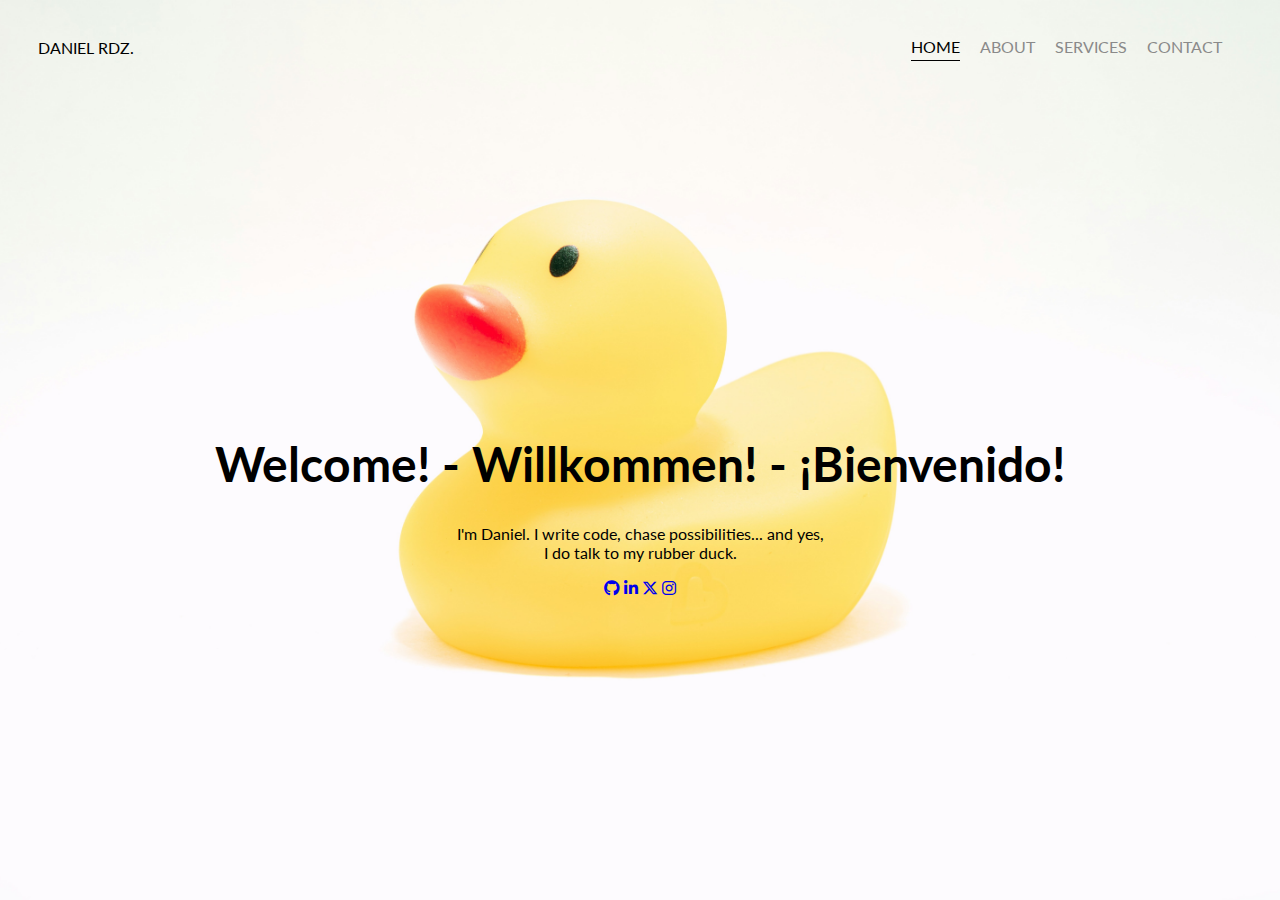
<file: index.html>
<!DOCTYPE html>
<html lang="en">
  <head>
    <meta charset="UTF-8" />
    <meta name="viewport" content="width=device-width, initial-scale=1.0" />
    <link
      rel="stylesheet"
      href="https://cdnjs.cloudflare.com/ajax/libs/font-awesome/6.7.2/css/all.min.css"
      integrity="sha512-Evv84Mr4kqVGRNSgIGL/F/aIDqQb7xQ2vcrdIwxfjThSH8CSR7PBEakCr51Ck+w+/U6swU2Im1vVX0SVk9ABhg=="
      crossorigin="anonymous"
      referrerpolicy="no-referrer"
    />
    <title>Home</title>
    <!-- Favicon clásico -->
    <link rel="icon" type="image/x-icon" href="assets/icons/favicon.ico" />
    <!-- Favicons modernos -->
    <link
      rel="icon"
      type="image/png"
      sizes="32x32"
      href="assets/icons/favicon-32x32.png"
    />
    <link
      rel="icon"
      type="image/png"
      sizes="16x16"
      href="assets/icons/favicon-16x16.png"
    />
    <!-- Android -->
    <link
      rel="icon"
      type="image/png"
      sizes="192x192"
      href="assets/icons/android-chrome-192x192.png"
    />
    <link
      rel="icon"
      type="image/png"
      sizes="512x512"
      href="assets/icons/android-chrome-512x512.png"
    />
    <!-- Apple -->
    <link rel="apple-touch-icon" href="assets/icons/apple-touch-icon.png" />
    <!-- Manifest -->
    <link rel="manifest" href="assets/icons/site.webmanifest" />
    <link
      href="https://fonts.googleapis.com/css2?family=Lato&display=swap"
      rel="stylesheet"
    />
    <link rel="stylesheet" href="styles.css" />
  </head>

  <body>
    <div class="container hero">
      <header>
        <div id="navbar"></div>
      </header>
      <main>
        <section id="hero">
          <div class="salute">
            <h1>Welcome! - Willkommen! - ¡Bienvenido!</h1>
          </div>
          <div class="about-me">
            <p>
              <span class="highlight">I'm Daniel.</span> I write code, chase
              possibilities... and yes, <br />
              <span class="highlight">I do talk to my rubber duck.</span>
            </p>
          </div>
          <div class="media-links">
            <a href="https://github.com/DaniRdz" target="_blank"
              ><i class="fa-brands fa-github"></i
            ></a>
            <a
              href="https://www.linkedin.com/in/daniel-rodr%C3%ADguez-contreras/"
              target="_blank"
              ><i class="fa-brands fa-linkedin-in"></i
            ></a>
            <a href="https://twitter.com/RdzCore" target="_blank"
              ><i class="fa-brands fa-x-twitter"></i
            ></a>
            <a href="https://www.instagram.com/rdzcore/" target="_blank"
              ><i class="fa-brands fa-instagram"></i
            ></a>
          </div>
        </section>
      </main>
    </div>

    <script>
      fetch("navbar.html")
        .then((res) => res.text())
        .then((data) => {
          document.getElementById("navbar").innerHTML = data;

          const script = document.createElement("script");
          script.src = "navbar.js";
          document.body.appendChild(script);
        });
    </script>
  </body>
</html>
</file>
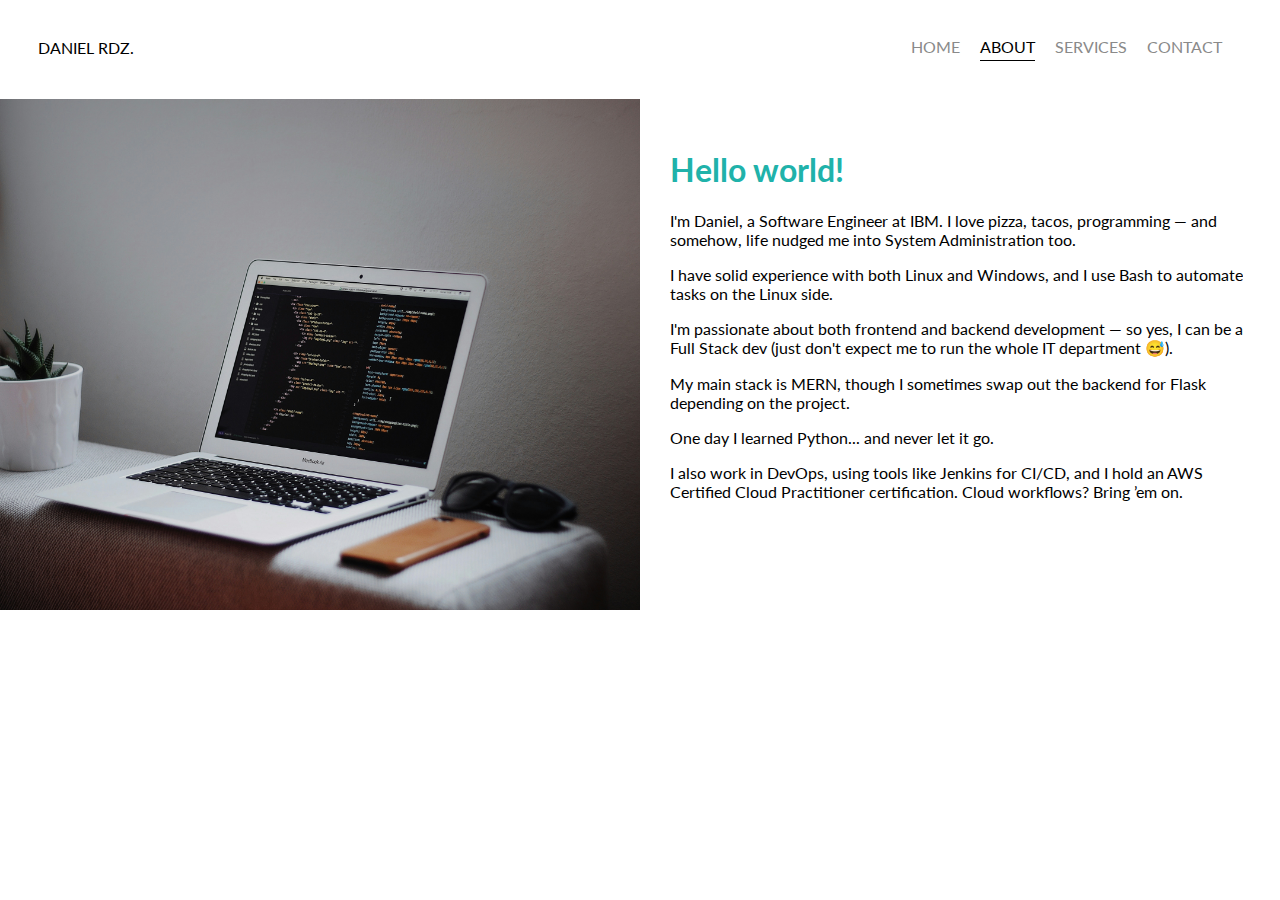
<file: about.html>
<!DOCTYPE html>
<html lang="en">
  <head>
    <meta charset="UTF-8" />
    <meta name="viewport" content="width=device-width, initial-scale=1.0" />
    <link
      rel="stylesheet"
      href="https://cdnjs.cloudflare.com/ajax/libs/font-awesome/6.7.2/css/all.min.css"
      integrity="sha512-Evv84Mr4kqVGRNSgIGL/F/aIDqQb7xQ2vcrdIwxfjThSH8CSR7PBEakCr51Ck+w+/U6swU2Im1vVX0SVk9ABhg=="
      crossorigin="anonymous"
      referrerpolicy="no-referrer"
    />
    <title>About</title>
    <!-- Favicon clásico -->
    <link rel="icon" type="image/x-icon" href="assets/icons/favicon.ico" />
    <!-- Favicons modernos -->
    <link
      rel="icon"
      type="image/png"
      sizes="32x32"
      href="assets/icons/favicon-32x32.png"
    />
    <link
      rel="icon"
      type="image/png"
      sizes="16x16"
      href="assets/icons/favicon-16x16.png"
    />
    <!-- Android -->
    <link
      rel="icon"
      type="image/png"
      sizes="192x192"
      href="assets/icons/android-chrome-192x192.png"
    />
    <link
      rel="icon"
      type="image/png"
      sizes="512x512"
      href="assets/icons/android-chrome-512x512.png"
    />
    <!-- Apple -->
    <link rel="apple-touch-icon" href="assets/icons/apple-touch-icon.png" />
    <!-- Manifest -->
    <link rel="manifest" href="assets/icons/site.webmanifest" />
    <link
      href="https://fonts.googleapis.com/css2?family=Lato&display=swap"
      rel="stylesheet"
    />
    <link
      href="https://fonts.googleapis.com/css2?family=Lato&display=swap"
      rel="stylesheet"
    />
    <link rel="stylesheet" href="styles.css" />
  </head>

  <body>
    <div class="container">
      <header>
        <div id="navbar"></div>
      </header>
      <div class="content-wrapper">
        <div class="two-colums-wrapper">
          <div class="profile-image-wrapper">
            <img src="./images/goran-ivos-iOykDIkZLQw-unsplash.jpg" alt="" />
          </div>
          <div class="profile-content-wrapper">
            <h1>Hello world!</h1>
            <p>
              I'm Daniel, a Software Engineer at IBM. I love pizza, tacos,
              programming — and somehow, life nudged me into System
              Administration too.
            </p>

            <p>
              I have solid experience with both Linux and Windows, and I use
              Bash to automate tasks on the Linux side.
            </p>

            <p>
              I'm passionate about both frontend and backend development — so
              yes, I can be a Full Stack dev (just don't expect me to run the
              whole IT department 😅).
            </p>

            <p>
              My main stack is MERN, though I sometimes swap out the backend for
              Flask depending on the project.
            </p>

            <p>One day I learned Python... and never let it go.</p>

            <p>
              I also work in DevOps, using tools like Jenkins for CI/CD, and I
              hold an AWS Certified Cloud Practitioner certification. Cloud
              workflows? Bring ’em on.
            </p>
          </div>
        </div>
      </div>
    </div>
    <script>
      fetch("navbar.html")
        .then((res) => res.text())
        .then((data) => {
          document.getElementById("navbar").innerHTML = data;

          const script = document.createElement("script");
          script.src = "navbar.js";
          document.body.appendChild(script);
        });
    </script>
  </body>
</html>
</file>
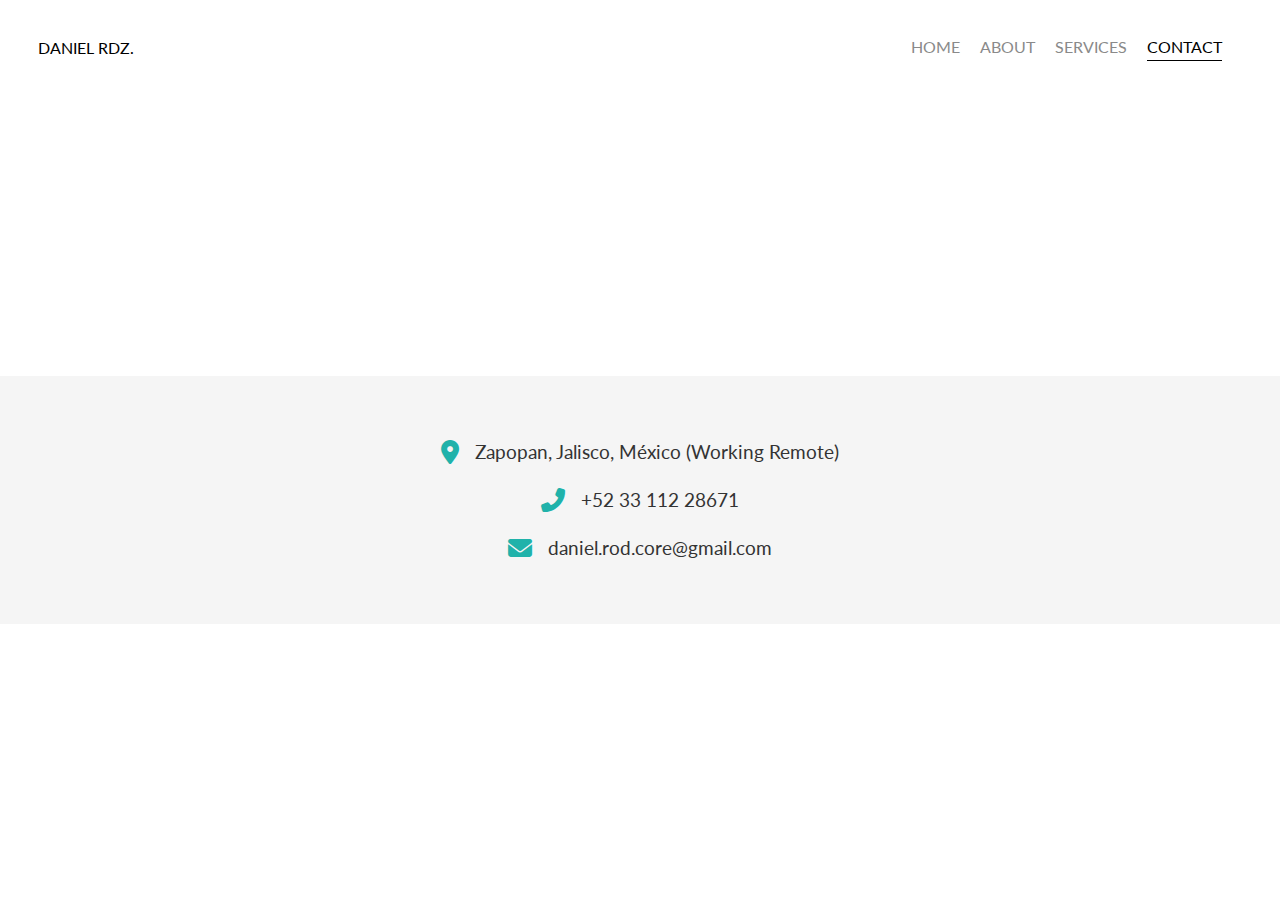
<file: contact.html>
<!DOCTYPE html>
<html lang="en">
  <head>
    <meta charset="UTF-8" />
    <meta name="viewport" content="width=device-width, initial-scale=1.0" />
    <link
      rel="stylesheet"
      href="https://cdnjs.cloudflare.com/ajax/libs/font-awesome/6.7.2/css/all.min.css"
      integrity="sha512-Evv84Mr4kqVGRNSgIGL/F/aIDqQb7xQ2vcrdIwxfjThSH8CSR7PBEakCr51Ck+w+/U6swU2Im1vVX0SVk9ABhg=="
      crossorigin="anonymous"
      referrerpolicy="no-referrer"
    />
    <title>Contact</title>
    <!-- Favicon clásico -->
    <link rel="icon" type="image/x-icon" href="assets/icons/favicon.ico" />
    <!-- Favicons modernos -->
    <link
      rel="icon"
      type="image/png"
      sizes="32x32"
      href="assets/icons/favicon-32x32.png"
    />
    <link
      rel="icon"
      type="image/png"
      sizes="16x16"
      href="assets/icons/favicon-16x16.png"
    />
    <!-- Android -->
    <link
      rel="icon"
      type="image/png"
      sizes="192x192"
      href="assets/icons/android-chrome-192x192.png"
    />
    <link
      rel="icon"
      type="image/png"
      sizes="512x512"
      href="assets/icons/android-chrome-512x512.png"
    />
    <!-- Apple -->
    <link rel="apple-touch-icon" href="assets/icons/apple-touch-icon.png" />
    <!-- Manifest -->
    <link rel="manifest" href="assets/icons/site.webmanifest" />
    <link
      href="https://fonts.googleapis.com/css2?family=Lato&display=swap"
      rel="stylesheet"
    />
    <link
      href="https://fonts.googleapis.com/css2?family=Lato&display=swap"
      rel="stylesheet"
    />
    <link rel="stylesheet" href="styles.css" />
  </head>
  <body>
    <div class="container">
      <header>
        <div id="navbar"></div>
      </header>
      <div class="content-wrapper-contact">
        <section class="contact-section">
          <div class="contact-item">
            <i class="fas fa-map-marker-alt"></i>
            <span>Zapopan, Jalisco, México (Working Remote)</span>
          </div>
          <div class="contact-item">
            <i class="fas fa-phone-alt"></i>
            <span>+52 33 112 28671</span>
          </div>
          <div class="contact-item">
            <i class="fas fa-envelope"></i>
            <span>daniel.rod.core@gmail.com</span>
          </div>
        </section>
      </div>
    </div>
    <script>
      fetch("navbar.html")
        .then((res) => res.text())
        .then((data) => {
          document.getElementById("navbar").innerHTML = data;

          const script = document.createElement("script");
          script.src = "navbar.js";
          document.body.appendChild(script);
        });
    </script>
  </body>
</html>
</file>
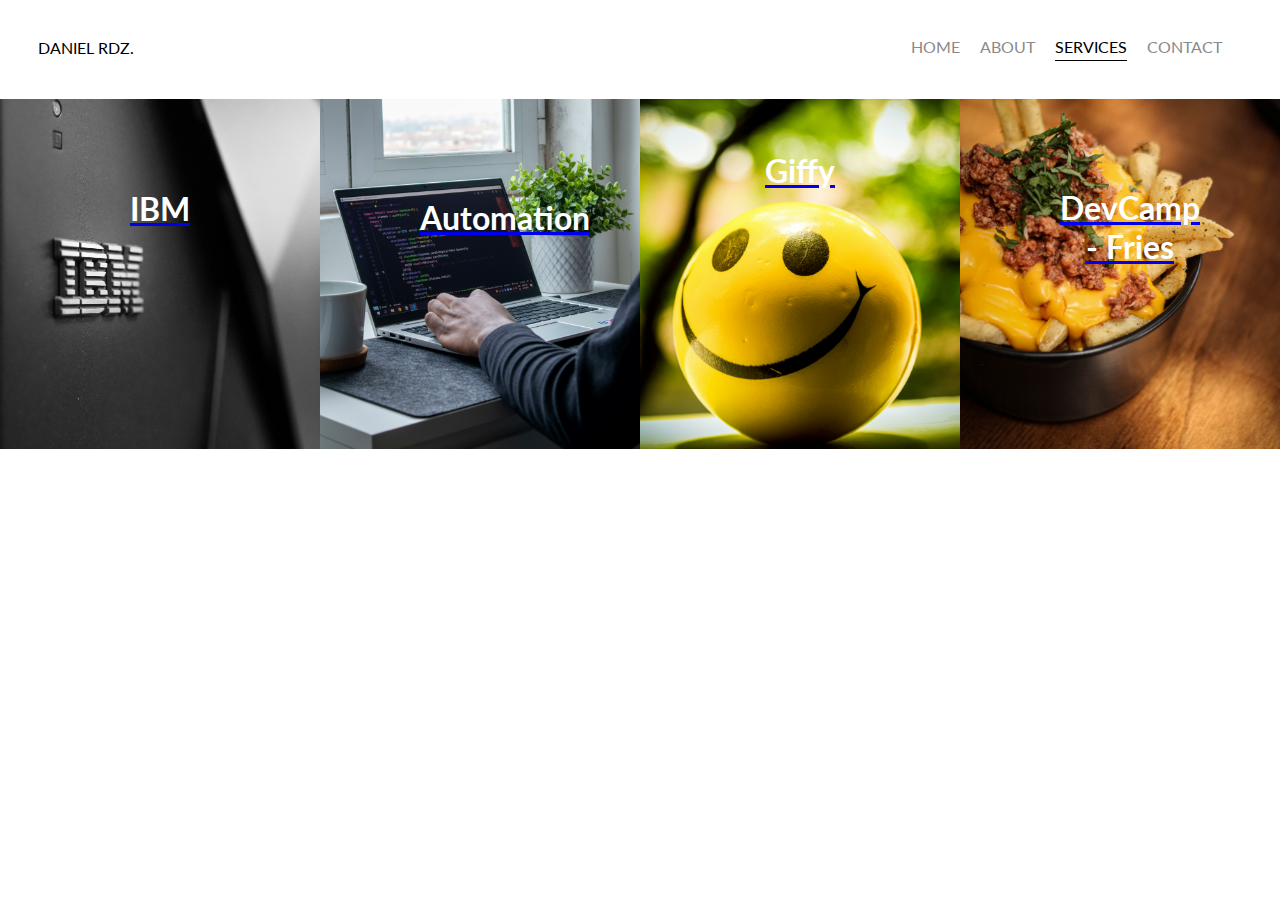
<file: services.html>
<!DOCTYPE html>
<html lang="en">
  <head>
    <meta charset="UTF-8" />
    <meta name="viewport" content="width=device-width, initial-scale=1.0" />
    <link
      rel="stylesheet"
      href="https://cdnjs.cloudflare.com/ajax/libs/font-awesome/6.7.2/css/all.min.css"
      integrity="sha512-Evv84Mr4kqVGRNSgIGL/F/aIDqQb7xQ2vcrdIwxfjThSH8CSR7PBEakCr51Ck+w+/U6swU2Im1vVX0SVk9ABhg=="
      crossorigin="anonymous"
      referrerpolicy="no-referrer"
    />
    <title>Services</title>
    <!-- Favicon clásico -->
    <link rel="icon" type="image/x-icon" href="assets/icons/favicon.ico" />
    <!-- Favicons modernos -->
    <link
      rel="icon"
      type="image/png"
      sizes="32x32"
      href="assets/icons/favicon-32x32.png"
    />
    <link
      rel="icon"
      type="image/png"
      sizes="16x16"
      href="assets/icons/favicon-16x16.png"
    />
    <!-- Android -->
    <link
      rel="icon"
      type="image/png"
      sizes="192x192"
      href="assets/icons/android-chrome-192x192.png"
    />
    <link
      rel="icon"
      type="image/png"
      sizes="512x512"
      href="assets/icons/android-chrome-512x512.png"
    />
    <!-- Apple -->
    <link rel="apple-touch-icon" href="assets/icons/apple-touch-icon.png" />
    <!-- Manifest -->
    <link rel="manifest" href="assets/icons/site.webmanifest" />
    <link
      href="https://fonts.googleapis.com/css2?family=Lato&display=swap"
      rel="stylesheet"
    />
    <link
      href="https://fonts.googleapis.com/css2?family=Lato&display=swap"
      rel="stylesheet"
    />
    <link rel="stylesheet" href="styles.css" />
  </head>
  <body>
    <div class="container">
      <header>
        <div id="navbar"></div>
      </header>
      <div class="content-wrapper">
        <div class="portfolio-items-wrapper">
          <div class="portfolio-item-wrapper">
            <div
              class="portfolio-img-background"
              style="
                background-image: url(images/carson-masterson-0mXw-dvuLok-unsplash.jpg);
              "
            ></div>
            <div class="img-txt-wrapper">
              <div class="logo-wrapper">
                <a href="https://www.ibm.com/us-en" target="_blank"
                  ><h1>IBM</h1></a
                >
              </div>
              <div class="subtitle">
                Software Engineer @ IBM — I build automation for big tech and
                make it look cool.
              </div>
            </div>
          </div>
          <div class="portfolio-item-wrapper">
            <div
              class="portfolio-img-background"
              style="
                background-image: url(images/nubelson-fernandes-UcYBL5V0xWQ-unsplash.jpg);
              "
            ></div>
            <div class="img-txt-wrapper">
              <div class="logo-wrapper">
                <a href="https://github.com/DaniRdz/end-of-life" target="_blank"
                  ><h1>Automation</h1></a
                >
              </div>
              <div class="subtitle">
                Automation Developer with Python — because why spend 1 hour of
                your team when I can spend 3 automating it to run in 1 minute.
              </div>
            </div>
          </div>
          <div class="portfolio-item-wrapper">
            <div
              class="portfolio-img-background"
              style="
                background-image: url(images/chaitanya-pillala-zDDdoYqQ64U-unsplash.jpg);
              "
            ></div>
            <div class="img-txt-wrapper">
              <div class="logo-wrapper">
                <a href="https://giffy-danirdz.vercel.app/" target="_blank"
                  ><h1>Giffy</h1></a
                >
              </div>
              <div class="subtitle">
                Giffy is a minimal GIF gallery deployed on Vercel — a bit like
                using a lightsaber to cut a birthday cake: elegant, efficient,
                and way more fun than necessary.
              </div>
            </div>
          </div>
          <div class="portfolio-item-wrapper">
            <div
              class="portfolio-img-background"
              style="
                background-image: url(images/nahima-aparicio-PrOraTAsGsY-unsplash.jpg);
              "
            ></div>
            <div class="img-txt-wrapper">
              <div class="logo-wrapper">
                <a
                  href="https://danirdz.github.io/devCamp-fries/"
                  target="_blank"
                  ><h1>DevCamp - Fries</h1></a
                >
              </div>
              <div class="subtitle">
                DevCamp Fries: Just HTML and vibes. Who knew something so basic
                could look so good?
              </div>
            </div>
          </div>
        </div>
      </div>
    </div>
    <script>
      fetch("navbar.html")
        .then((res) => res.text())
        .then((data) => {
          document.getElementById("navbar").innerHTML = data;

          const script = document.createElement("script");
          script.src = "navbar.js";
          document.body.appendChild(script);
        });

      const portfolioItems = document.querySelectorAll(
        ".portfolio-item-wrapper"
      );

      portfolioItems.forEach((portfolioItem) => {
        portfolioItem.addEventListener("mouseover", () => {
          portfolioItem.childNodes[1].classList.add("img-darken");
        });
        portfolioItem.addEventListener("mouseout", () => {
          portfolioItem.childNodes[1].classList.remove("img-darken");
        });
      });
    </script>
  </body>
</html>
</file>
<file: styles.css>
/* master styles */
body{
    margin: 0px;
    font-family: 'Lato',serif;
}

.container {
    display: grid;
    grid-template-columns: 1fr;
}

.hero {
    height: 100vh;
    background-color: #000;
    background-image: url('images/timothy-dykes-LhqLdDPcSV8-unsplash.jpg');
    background-size: cover;
    background-position: center;
}
/* nav styles */
.nav-wrapper {
    display: flex;
    justify-content: space-between;
    padding: 38px;
}
.nav-wrapper > .right-side {
    display: flex;
}
.nav-wrapper > .right-side > div {
    margin-right: 20px;
    font-size: .98em;
    text-transform: uppercase;
}
.nav-wrapper > .right-side > .nav-link-wrapper {
    height: 22px;
    border-bottom: 1px solid transparent;
    transition: border-bottom 0.5s;
}
.nav-wrapper > .right-side > .nav-link-wrapper a {
    color: #8a8a8a;
    text-decoration: none;
    transition: color 0.5s;
}
.nav-wrapper > .right-side > .nav-link-wrapper:hover {
    border-bottom: 1px solid black;
}
.nav-wrapper > .right-side > .nav-link-wrapper a:hover {
    color: black;
}
.nav-wrapper > .right-side > .active-nav-link{
    border-bottom: 1px solid black;
}
.nav-wrapper > .right-side > .active-nav-link a{
    color: black !important;
}
.nav-wrapper > .right-side > .toggle-btn {
    font-size: 1.8rem;
    cursor: pointer;
    display: none;
}
/* Dropdown Menu */
.dropdown-menu {
    display: none;
    position: absolute;
    height: 0;
    right: 3rem;
    top: 80px;
    width: 200px;
    background-color: rgba(255, 255, 255, 0.1);
    backdrop-filter: blur(10px);
    border-radius: 10px;
    overflow: hidden;
    transition: height 0.2s cubic-bezier(0.175, 0.885, 0.32, 1.275);
    z-index: 1;
}
.dropdown-menu.open {
    height: 200px;
}
.dropdown-menu > .nav-link-wrapper{
    padding: 0.7rem;
    display: flex;
    align-items: center;
    justify-content: center;
    text-transform: uppercase;
}
.dropdown-menu > .nav-link-wrapper a {
    color: black;
    text-decoration: none;
}
/* hero section */
section#hero{
    display: flex;
    flex-direction: column;
    align-items: center;
    justify-content: center;
    text-align: center;
}
#hero h1 {
    font-size: 3rem;
    margin-bottom: 1rem;
}

/* portfolio styles */
.portfolio-items-wrapper{
    display: grid;
    grid-template-columns: repeat(auto-fit, minmax(300px, 1fr));
}
.portfolio-items-wrapper > .portfolio-item-wrapper{
    position: relative;
}
.portfolio-items-wrapper > .portfolio-item-wrapper > .portfolio-img-background{
    height: 350px;
    width: 100%;
    background-size: cover;
    background-position: center;
    background-repeat: no-repeat;
}
.portfolio-items-wrapper > .portfolio-item-wrapper > .img-txt-wrapper{
    position: absolute;
    top: 0;
    display: flex;
    flex-direction: column;
    justify-content: center;
    align-items: center;
    height: 100%;
    text-align: center;
    padding-left: 100px;
    padding-right: 100px;
}
.portfolio-items-wrapper > .portfolio-item-wrapper > .img-txt-wrapper h1{
    color: white;
    margin-bottom: 20px;
}
.portfolio-items-wrapper > .portfolio-item-wrapper > .img-txt-wrapper > .subtitle{
    font-weight: 600;
    transition: 1s;
    color:transparent;
}
.portfolio-items-wrapper > .portfolio-item-wrapper > .img-txt-wrapper:hover > .subtitle{
    font-weight: 600;
    color: lightseagreen;
}
.img-darken{
    transition: 1s;
    filter: brightness(10%);
}

/* About page Style */
.two-colums-wrapper{
    display: grid;
    grid-template-columns: repeat(auto-fit, minmax(350px, 1fr));
}
.two-colums-wrapper > .profile-image-wrapper img{
    width: 100%;
}
.two-colums-wrapper > .profile-content-wrapper{
    padding: 30px;
}
.two-colums-wrapper > .profile-content-wrapper h1{
    color: lightseagreen;
}
/* Contact Styles */

.content-wrapper-contact {
    display: grid;
    text-align: center;
    height: calc(100vh - 99px);
    align-items: center;
}
.contact-section {
  display: flex;
  flex-direction: column;
  align-items: center;
  gap: 1.5rem;
  padding: 4rem 1rem;
  background-color: #f5f5f5;
  font-family: 'Lato', sans-serif;
}

.contact-item {
  display: flex;
  align-items: center;
  gap: 1rem;
  font-size: 1.2rem;
  color: #333;
}

.contact-item i {
  font-size: 1.5rem;
  color: lightseagreen;
}

/* Responsive */
@media(max-width: 992px){
    .nav-wrapper > .right-side > .nav-link-wrapper {
        display: none;
    }
    .nav-wrapper > .right-side > .toggle-btn {
        display: block;
    }
    .dropdown-menu {
        display: block;
    }
}

@media(max-width: 576px){
    .dropdown-menu {
       left: 2rem;
       width: unset;
    }
}
</file>
